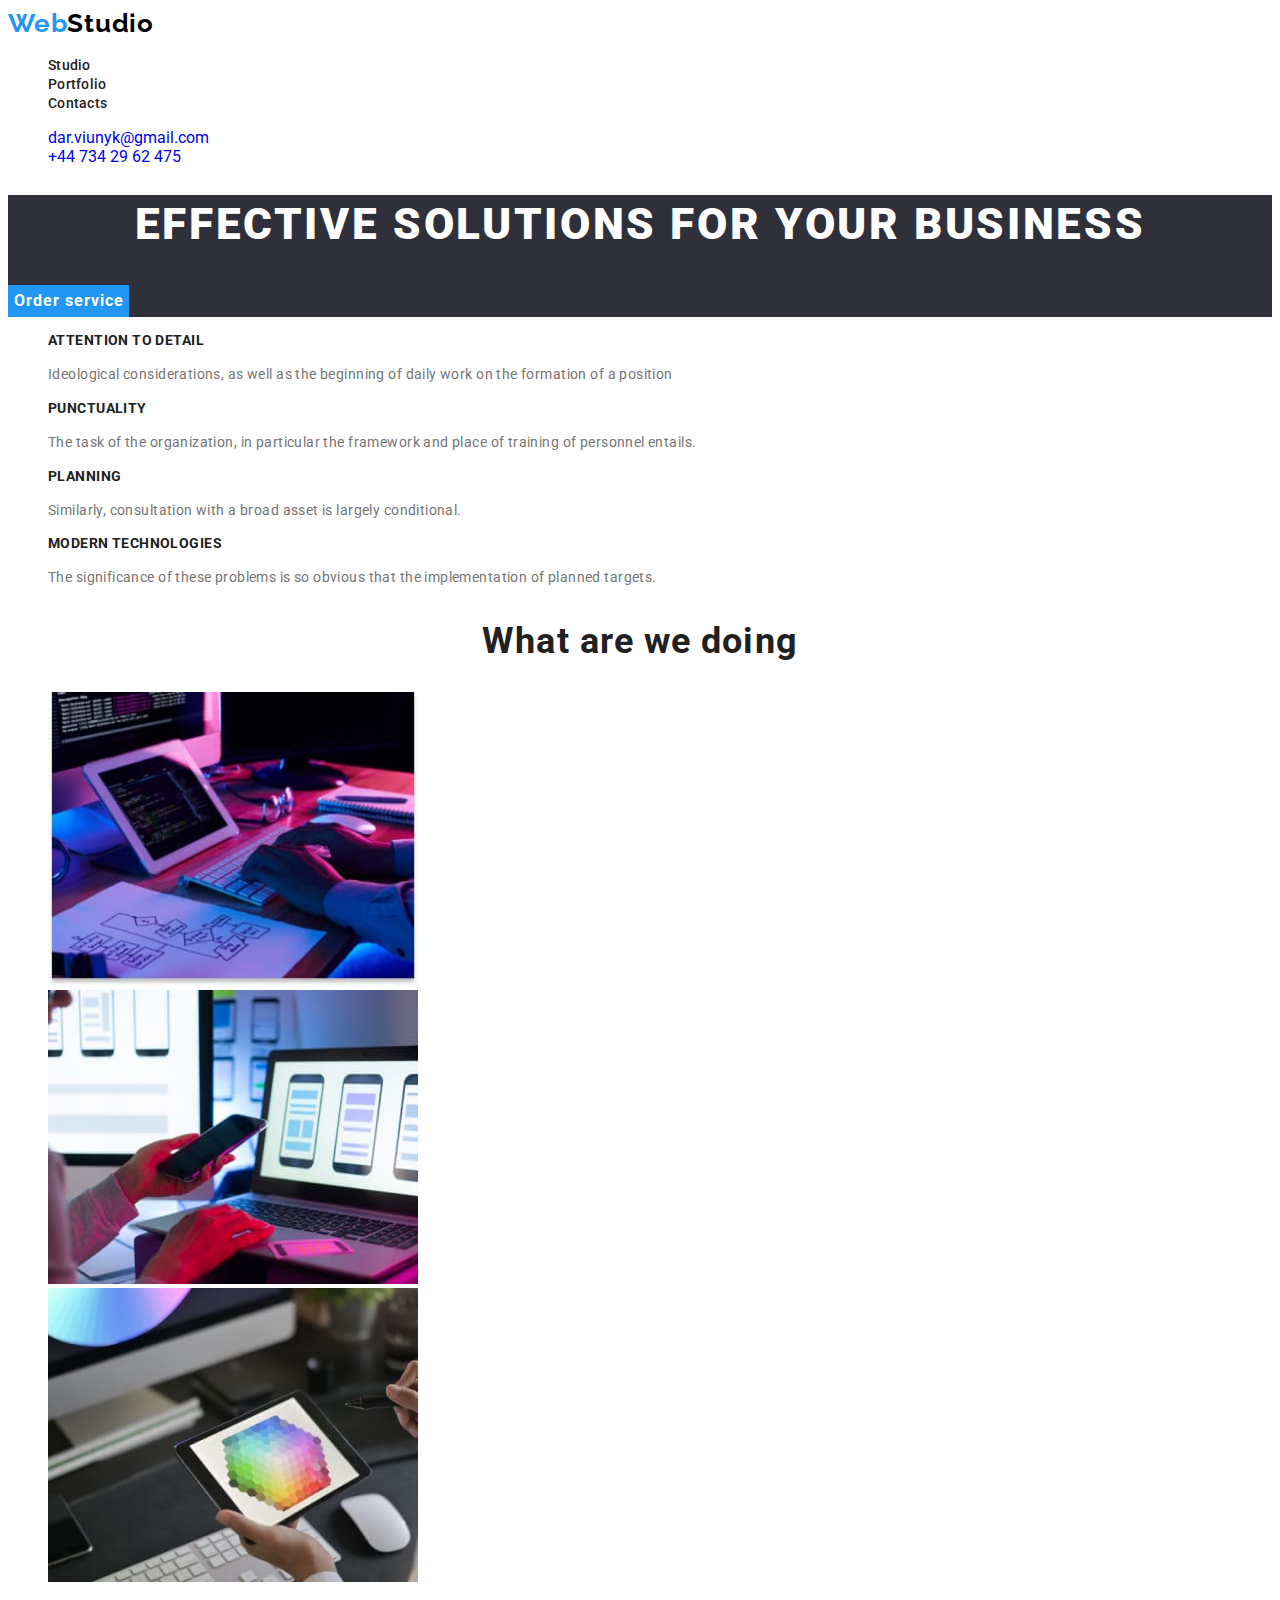
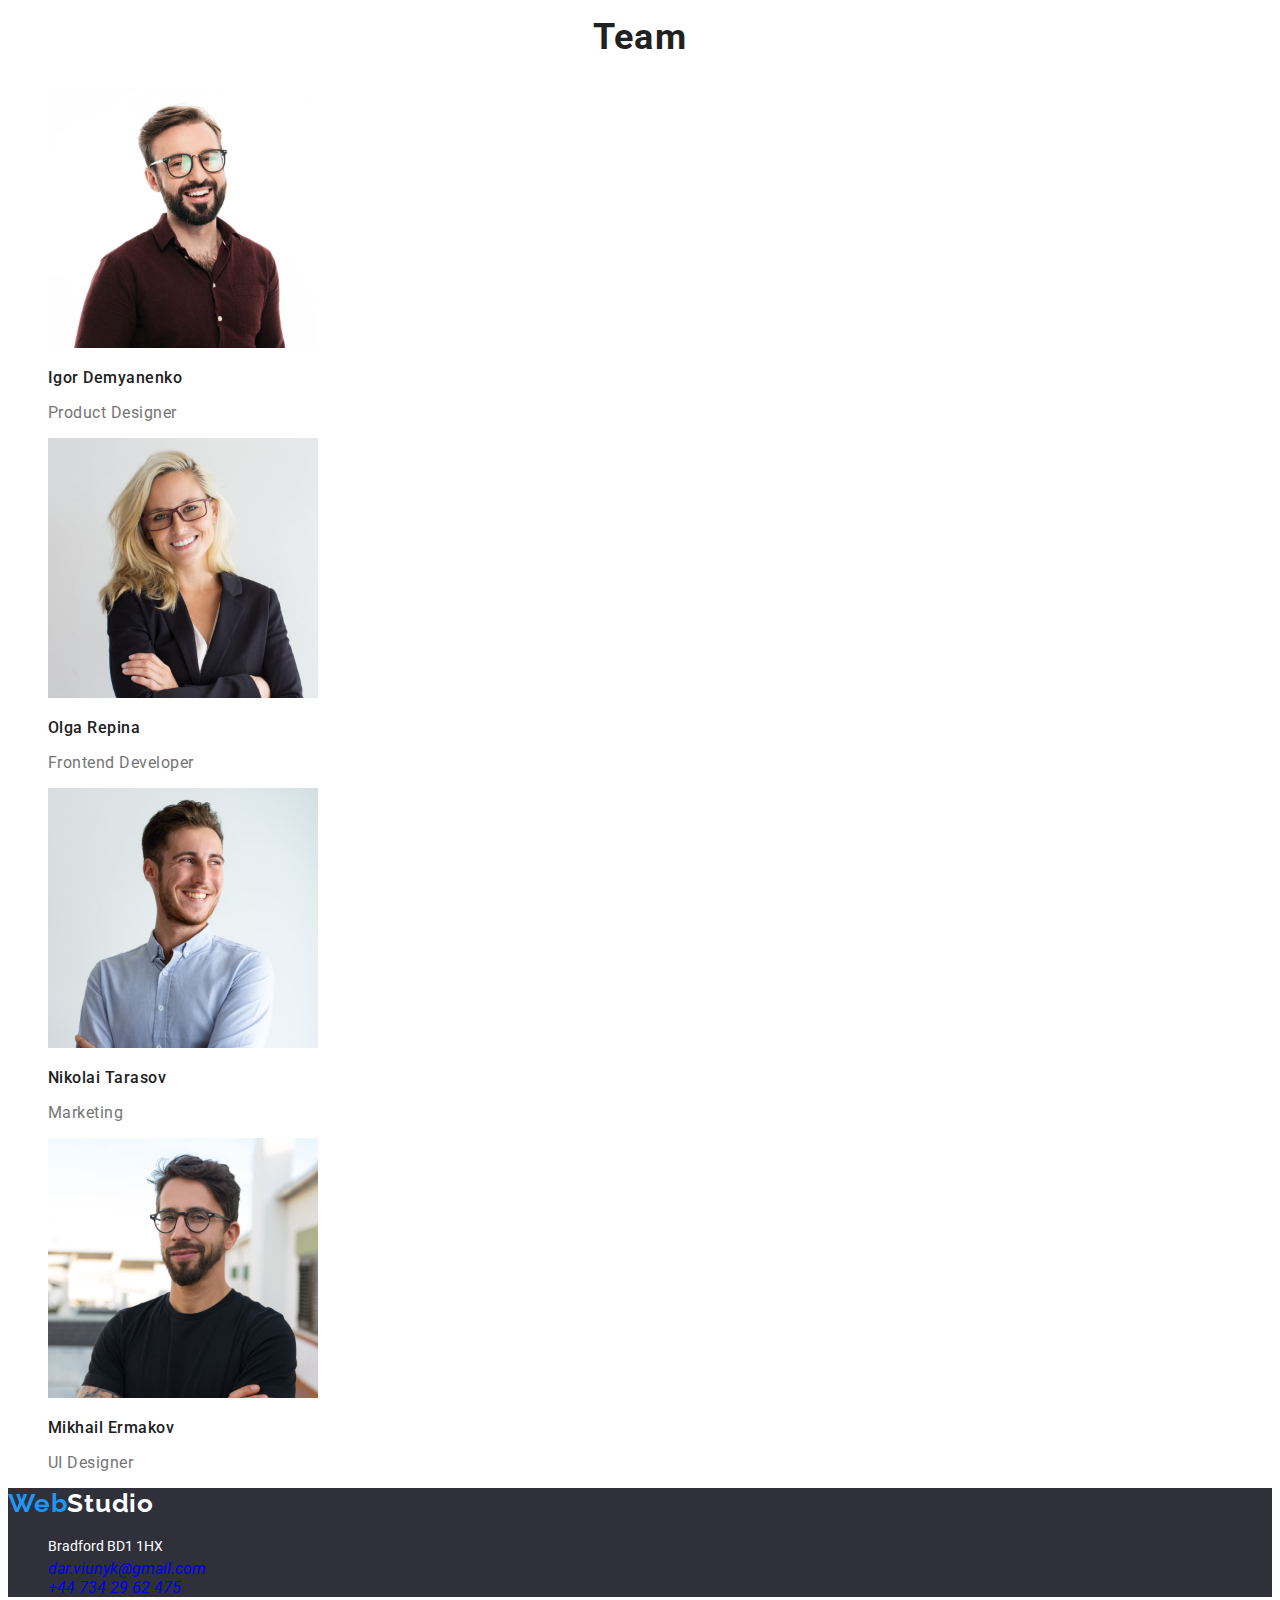
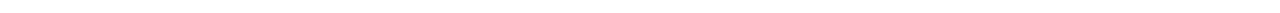
<file: index.html>
<!DOCTYPE html>
<html lang="en">

<head>
    <meta charset="UTF-8">
    <meta name="viewport" content="width=device-width, initial-scale=1.0">
    <title>Website</title>
    <link rel="preconnect" href="https://fonts.googleapis.com">
    <link rel="preconnect" href="https://fonts.gstatic.com" crossorigin>
    <link
        href="https://fonts.googleapis.com/css2?family=Raleway:wght@700&family=Roboto:wght@400;500;700;900&display=swap"
        rel="stylesheet">
    <link rel="stylesheet" href="./css/styles.css">


</head>

<body class="body">
    <header class="header">
        <nav>
            <a class="logo-header" href="./index.html"><span class="logo-span">Web</span>Studio</a>
            <ul class="site-nav list">
                <li><a href="" class="link current ">Studio</a></li>
                <li><a href="./portfolio.html" class="link">Portfolio</a></li>
                <li><a href="" class="link">Contacts</a></li>
            </ul>
        </nav>
        <ul class="list">
            <li><a href="mail:dar.viunyk@gmail.com">dar.viunyk@gmail.com</a></li>
            <li><a href="tel:+447342962475">+44 734 29 62 475</a></li>
        </ul>

    </header>
    <main>

        <section class="hero">
            <h1 class="hero-title">Effective solutions for your business</h1>
            <button type="button" class="button-primari">Order service</button>
        </section>
        <section class="section-benefits">
            <!-- <h2 class="title">List of effective work</h2> -->
            <ul class="feature-list list">
                <li>
                    <h3 class="benefits-title">Attention to detail</h3>
                    <p class="benefits-text">Ideological considerations, as well as the beginning of daily work on the
                        formation of a position</p>
                </li>
                <li>
                    <h3 class="benefits-title">Punctuality</h3>
                    <p class="benefits-text">The task of the organization, in particular the framework and place of
                        training of personnel entails.</p>
                </li>
                <li>
                    <h3 class="benefits-title">Planning</h3>
                    <p class="benefits-text">Similarly, consultation with a broad asset is largely conditional.</p>
                </li>
                <li>
                    <h3 class="benefits-title">Modern technologies</h3>
                    <p class="benefits-text">The significance of these problems is so obvious that the implementation of
                        planned targets.</p>
                </li>
            </ul>
        </section>

        <section class="section-picture">
            <h2 class="picture">What are we doing</h2>
            <ul class="list">
                <li><img src="./images/picture1.jpg" alt="Software" width="370" height="294"></li>
                <li><img src="./images/picture2.jpg" alt="Mobile version development" width="370" height="294"></li>
                <li><img src="./images/picture3.jpg" alt="Working with the color palette" width="370" height="294"></li>

            </ul>
        </section>

        <section class="section-team">
            <h2 class="team-title">Team</h2>
            <ul class="list">
                <li class="card">
                    <img src="./images/team1.jpg" alt="Photo by Igor Demyanenko" width="270" height="260">
                    <h3 class="team-name">Igor Demyanenko</h3>
                    <p lang="en" class="about-team">Product Designer</p>

                </li>
                <li class="card">
                    <img src="./images/team2.jpg" alt="Photo by Olga Repina" width="270" height="260">
                    <h3 class="team-name">Olga Repina</h3>
                    <p lang="en" class="about-team">Frontend Developer</p>

                </li>
                <li class="card">
                    <img src="./images/team3.jpg" alt="Photo by Nikolai Tarasov" width="270" height="260">
                    <h3 class="team-name">Nikolai Tarasov</h3>
                    <p lang="en" class="about-team">Marketing</p>

                </li>
                <li class="card">
                    <img src="./images/team4.jpg" alt="Photo by Mikhail Ermakov" width="270" height="260">
                    <h3 class="team-name">Mikhail Ermakov</h3>
                    <p lang="en" class="about-team">UI Designer</p>

                </li>
            </ul>
        </section>
    </main>

    <footer class="fooret">
        <a href="./index.html" class="logo-footer"><span class="logo-span">Web</span>Studio</a>
        <address>
            <ul class="list">
                <li class="address">Bradford BD1 1HX</li>
                <li><a href="mail:dar.viunyk@gmail.com">dar.viunyk@gmail.com</a></li>
                <li><a href="tel:+447342962475">+44 734 29 62 475</a></li>
            </ul>
        </address>
    </footer>
</body>

</html>
</file>
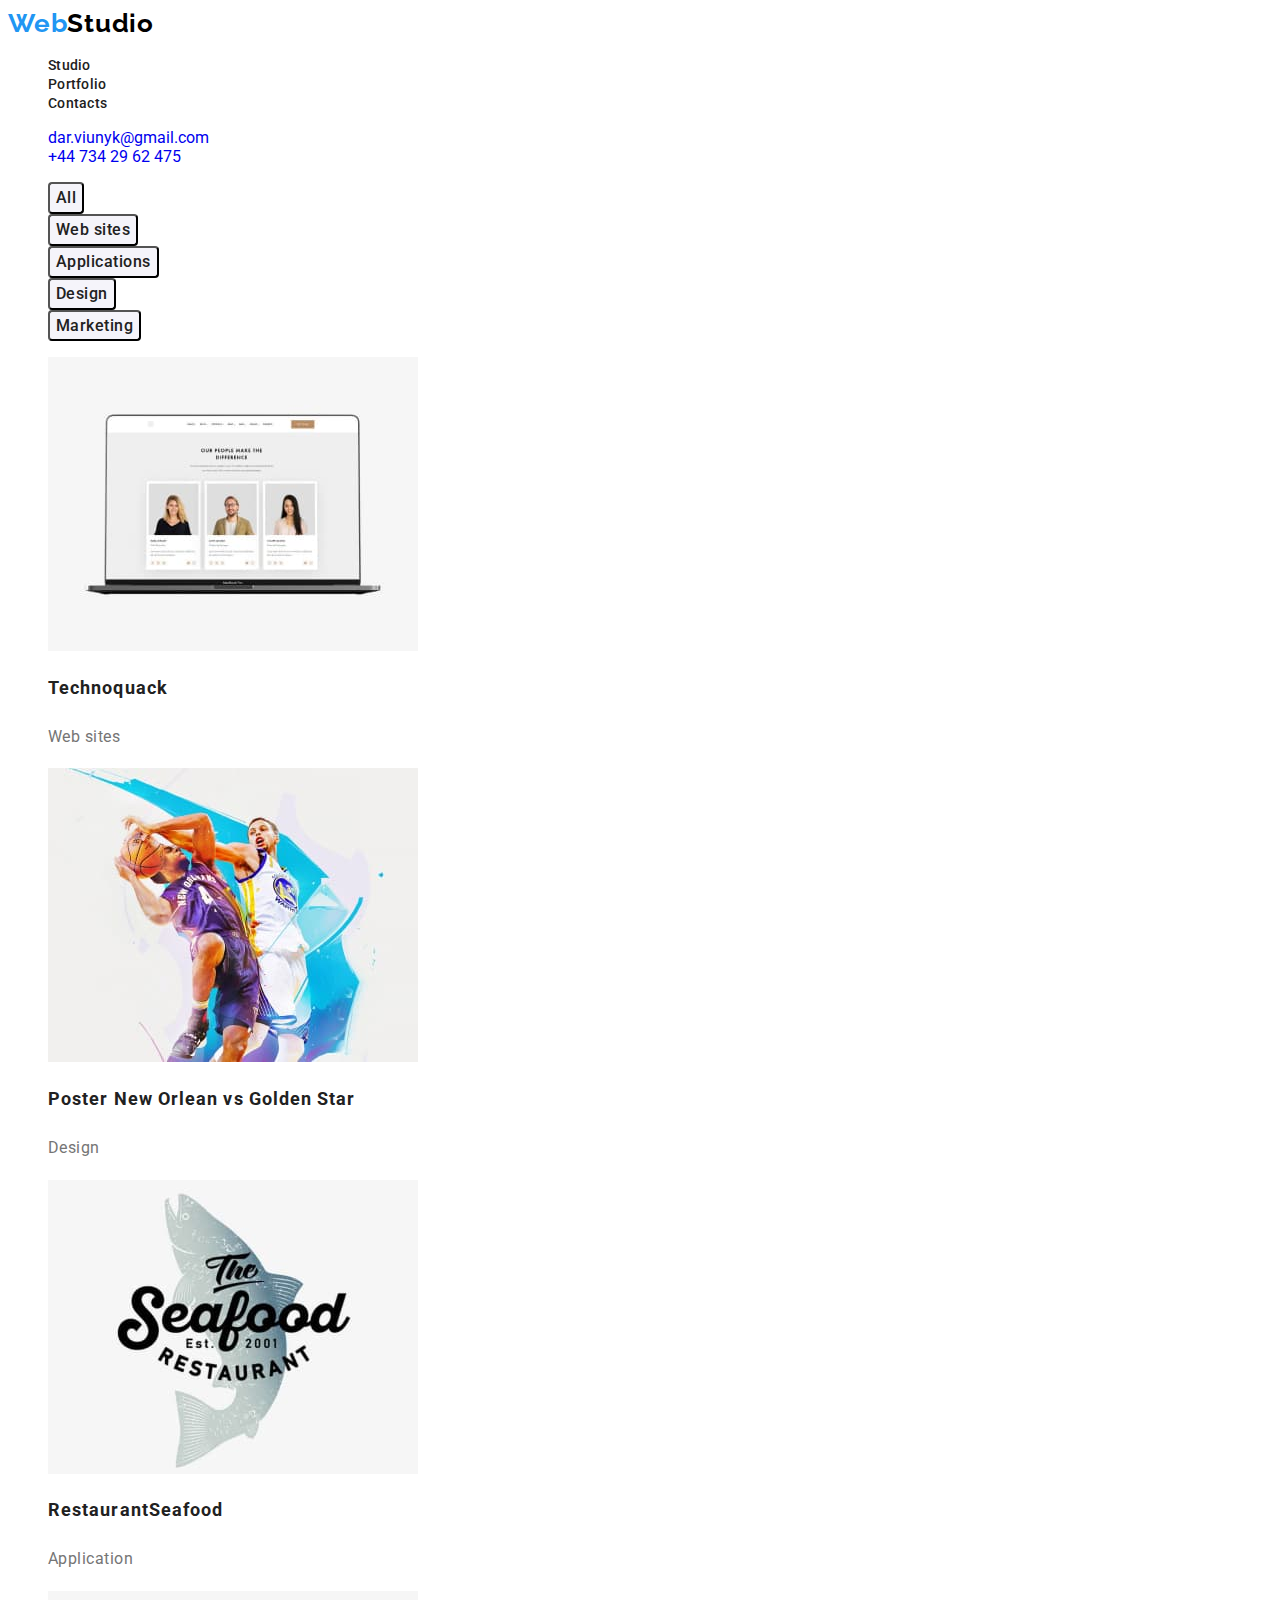
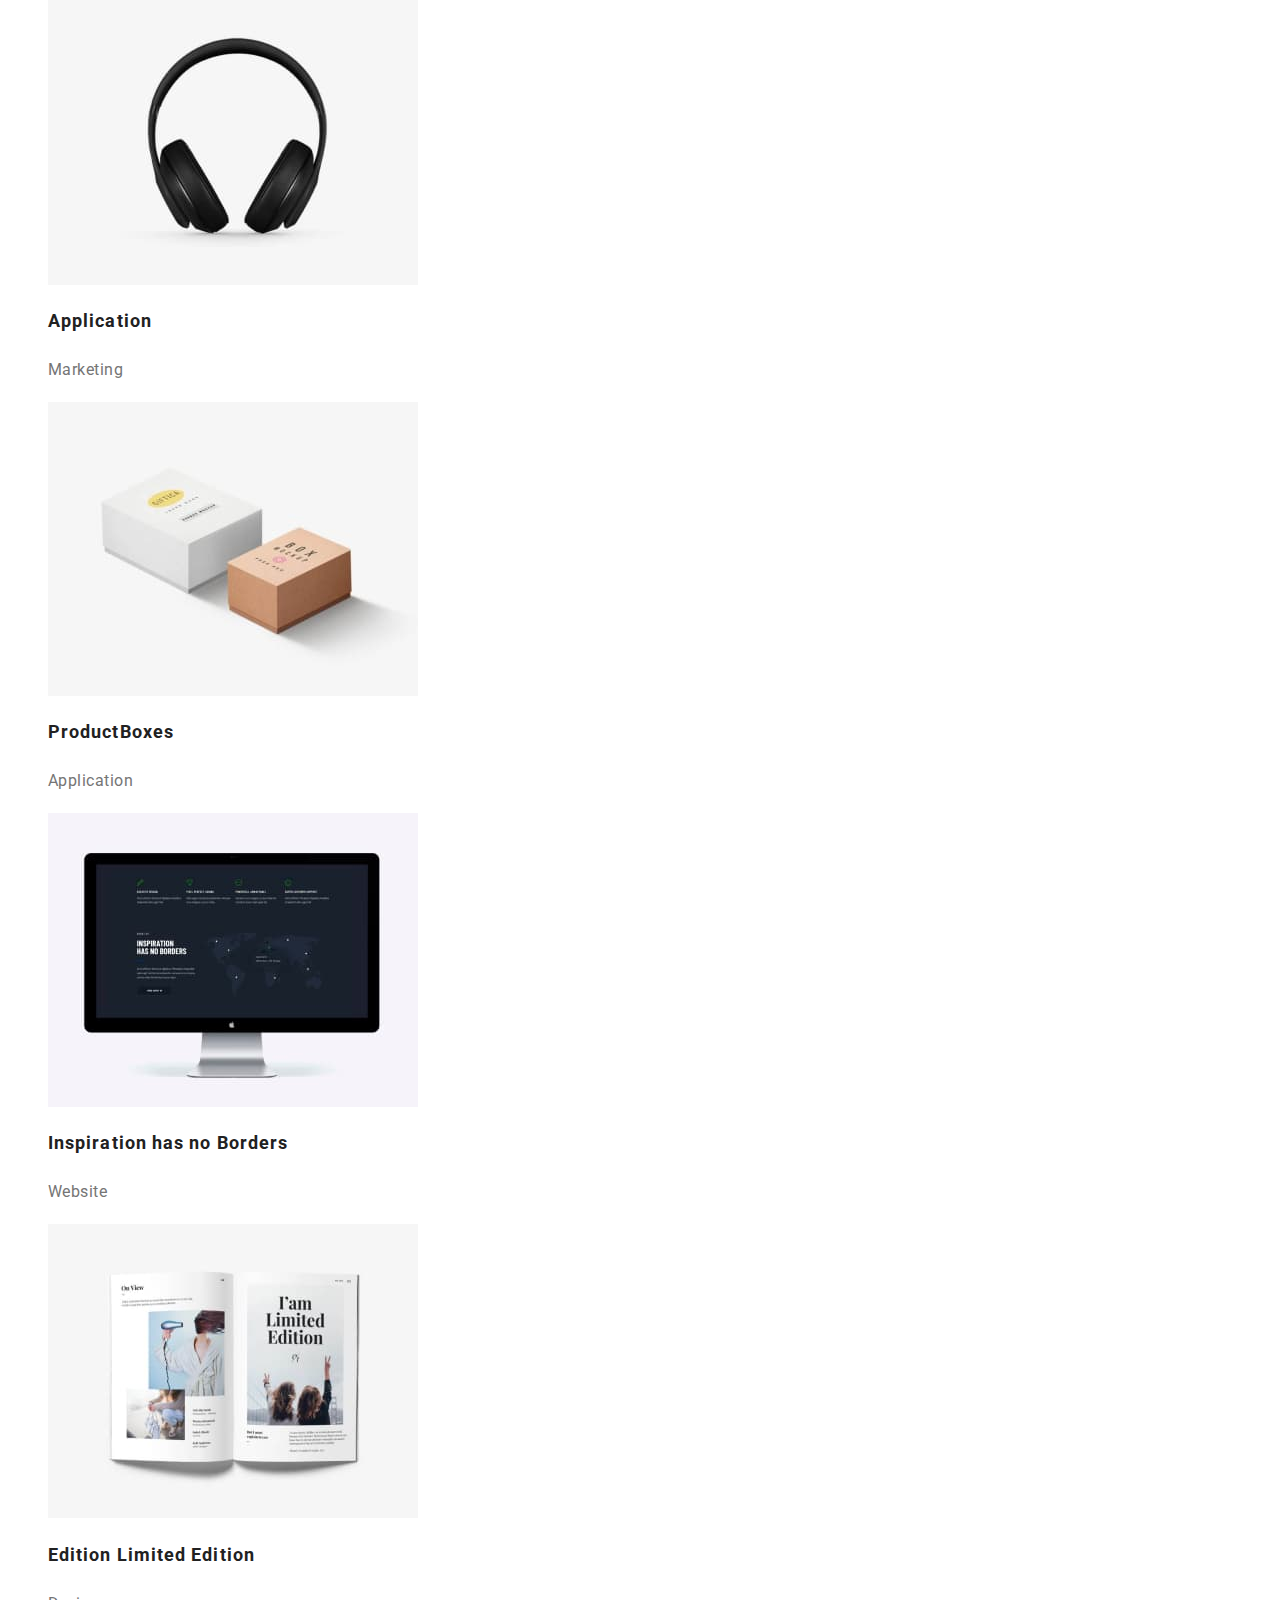
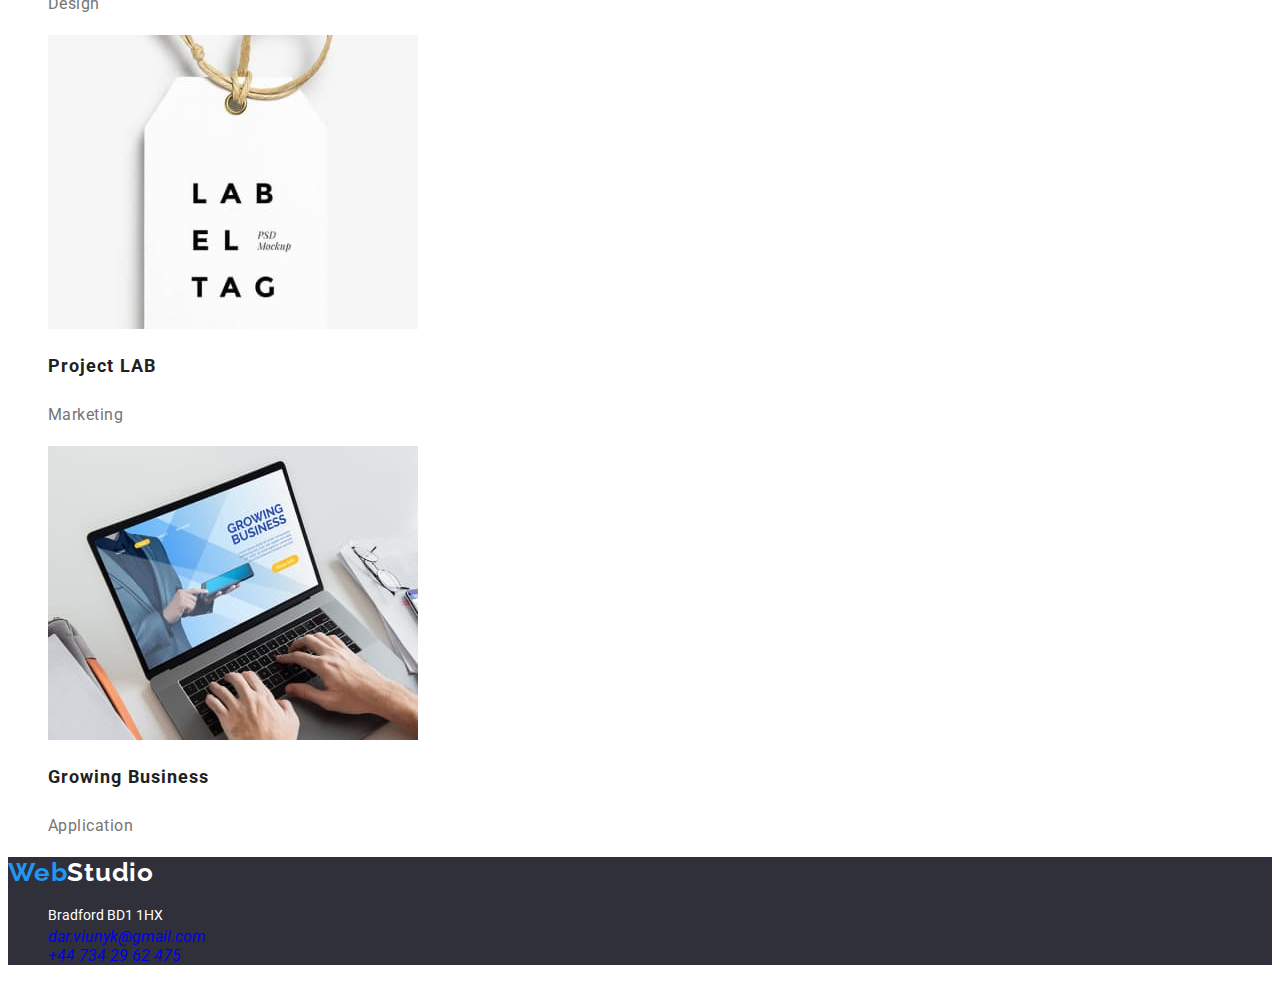
<file: portfolio.html>
<!DOCTYPE html>
<html lang="en">

<head>
    <meta charset="UTF-8">
    <meta name="viewport" content="width=device-width, initial-scale=1.0">
    <title>Portfolio</title>
    <link rel="preconnect" href="https://fonts.googleapis.com">
    <link rel="preconnect" href="https://fonts.gstatic.com" crossorigin>
    <link
        href="https://fonts.googleapis.com/css2?family=Raleway:wght@700&family=Roboto:wght@400;500;700;900&display=swap"
        rel="stylesheet">
    <link rel="stylesheet" href="./css/styles.css">

</head>

<body>
    <header>
        <nav>
            <a class="logo-header" href="./index.html"><span class="logo-span">Web</span>Studio</a>
            <ul class="site-nav list">
                <li><a href="./index.html" class="link">Studio</a></li>
                <li><a href="" class="link current">Portfolio</a></li>
                <li><a href="" class="link">Contacts</a></li>
            </ul>
        </nav>
        <ul class="list">
            <li><a href="mail:dar.viunyk@gmail.com">dar.viunyk@gmail.com</a></li>
            <li><a href="tel:+447342962475">+44 734 29 62 475</a></li>
        </ul>
    </header>
    <main>
        <section>
            <!-- <h1>Portfolio</h1> -->
            <ul class="list">
                <li>
                    <button type="button" class="butoon-secondary">All</button>
                </li>
                <li>
                    <button type="button" class="butoon-secondary">Web sites</button>
                </li>
                <li>
                    <button type="button" class="butoon-secondary">Applications</button>
                </li>
                <li>
                    <button type="button" class="butoon-secondary">Design</button>
                </li>
                <li>
                    <button type="button" class="butoon-secondary">Marketing</button>
                </li>
            </ul>
            <ul class="list">
                <li>
                    <img src="./images/portfolio1.jpg" alt="Website development" width="370" height="294">
                    <h2 class="portfolio-name">Technoquack</h2>
                    <p class="portfolio-p">Web sites</p>
                </li>
                <li>
                    <img src="./images/portfolio2.jpg" alt="Poster design" width="370" height="294">
                    <h2 class="portfolio-name">Poster<span lang="en"> New Orlean vs Golden Star</span></h2>
                    <p class="portfolio-p">Design</p>
                </li>
                <li>
                    <img src="./images/portfolio3.jpg" alt="Creation of logos" width="370" height="294">
                    <h2 class="portfolio-name">Restaurant<span lang="en">Seafood</span></h2>
                    <p class="portfolio-p">Application</p>
                </li>
                <li>
                    <img src="./images/portfolio4.jpg" alt="Project marketing" width="370" height="294">
                    <h2 class="portfolio-name">Application</h2>
                    <p class="portfolio-p">Marketing</p>
                </li>
                <li>
                    <img src="./images/portfolio5.jpg" alt="Product design" width="370" height="294">
                    <h2 class="portfolio-name">Product<span lang="en">Boxes</span></h2>
                    <p class="portfolio-p">Application</p>
                </li>
                <li>
                    <img src="./images/portfolio6.jpg" alt="Website support" width="370" height="294">
                    <h2 lang="en" class="portfolio-name">Inspiration has no Borders</h2>
                    <p class="portfolio-p">Website</p>
                </li>
                <li>
                    <img src="./images/portfolio7.jpg" alt="Catalog design" width="370" height="294">
                    <h2 class="portfolio-name">Edition <span lang="en">Limited Edition</span></h2>
                    <p class="portfolio-p">Design</p>
                </li>
                <li>
                    <img src="./images/portfolio8.jpg" alt="Project marketing" width="370" height="294">
                    <h2 class="portfolio-name">Project LAB</h2>
                    <p class="portfolio-p">Marketing</p>
                </li>
                <li>
                    <img src="./images/portfolio9.jpg" alt="Notebook Applications" width="370" height="294">
                    <h2 lang="en" class="portfolio-name">Growing Business</h2>
                    <p class="portfolio-p">Application</p>
                </li>
            </ul>
        </section>
    </main>

    <footer class="fooret">
        <a href="/" class="logo-footer"><span class="logo-span">Web</span>Studio</a>
        <address>
            <ul class="list site-footer">
                <li class="address">Bradford BD1 1HX</li>
                <li><a href="mail:dar.viunyk@gmail.com">dar.viunyk@gmail.com</a></li>
                <li><a href="tel:+447342962475">+44 734 29 62 475</a></li>
            </ul>
        </address>
    </footer>

</body>

</html>
</file>
<file: css/styles.css>
:root{
    --primary-text-color: #757575;
    --title-text-color: #212121;
    --accent-color: #2196F3;
    --second-accent-color: #FFFFFF;
    --black: #000000;
    --background: #2F303A;
    --accent: #F5F4FA;
}

body{
    background-color: var(--second-accent-color);
    color: var(--primary-text-color);
    font-family: Roboto, sans-serif;
}
.list{
    list-style: none;
   
} 
a{
    text-decoration: none;
}

/* header */

.header{
    background: var(--second-accent-color);
}
.logo-header{
    color:var(--black);
    font-family: Raleway, sans-serif;
    font-weight: 700;
    font-size: 26px;
    line-height: 1.19;
    letter-spacing: 0.03em;
}
.logo-span{
    color: var(--accent-color);

}

.list .contacts{
    color: var(--primary-text-color);
    font-weight: 500;
    font-size: 14px;
    line-height: 0.88;
    letter-spacing: 0.02em;
}
.contacts:hover, 
.contacts:focus{
    color: var(--accent-color);
}
/* nav */
.site-nav .link{
color: var(--title-text-color);
font-weight: 500;
font-size: 14px;
line-height: 0.88;
letter-spacing: 0.02em;
}
.site-nav .link:hover, 
.site-nav .link:focus{
    color: var(--accent-color);
}
.site-nav .link .current{
    color: var(--accent-color);
}
/* hero */
.hero{
    background: var(--background);
}
.hero-title{
    color: var(--second-accent-color);
    font-weight: 900;
    font-size: 44px;
    line-height: 1.36;
    text-align: center;
    letter-spacing: 0.06em;
    text-transform: uppercase;
}
/* button */
button{
    font-family: inherit;
    cursor: pointer;
}

.butoon-secondary{
   
    color: var(--title-text-color);
    font-weight: 500;
    font-size: 16px;
    line-height: 1.62;
    text-align: center;
    letter-spacing: 0.03em;
    background:var(--accent) ;
    border-radius: 4px;
   
}
.button-primari{
    color: var(--second-accent-color);
    background-color: var(--accent-color);
    font-weight: 700;
    font-size: 16px;
    line-height: 1.88;
    display: flex;
    align-items: center;
    text-align: center;
    letter-spacing: 0.06em;
    font-style: normal;
    border: 0mm;
    
}
.butoon-secondary:hover,
.butoon-secondary:focus{
    color: var(--second-accent-color);
    background-color: var(--accent-color) ;
}
/* section */
.benefits-title{
    color: var(--title-text-color);
    font-weight: 700;
    font-size: 14px;
    line-height: 1.14;
    letter-spacing: 0.03em;
    text-transform: uppercase;
}
.benefits-text{
    color: var(--primary-text-color);
    font-size: 14px;
    line-height: 1.71;
    letter-spacing: 0.03em;
}
.picture{
    color: var(--title-text-color);
    font-weight: 700;
    font-size: 36px;
    line-height: 1.17;
    text-align: center;
    letter-spacing: 0.03em;
}
.section-title{
    color: var(--title-text-color);
    background:var(--accent);
}
.card{  
width: 270px;
}
.team-title{
    color: var(--title-text-color);
    font-weight: 700;
    font-size: 36px;
    line-height: 1.17;
    text-align: center;
    letter-spacing: 0.03em;
}
.team-name{
    color: var(--title-text-color);
    font-weight: 500;
    font-size: 16px;
    line-height: 1.19;
    letter-spacing: 0.03em;
}
.about-team{
    color: var(--primary-text-color);

    font-size: 16px;
    line-height: 1.19;
    letter-spacing: 0.03em;
}
.feature-list .title{
    color: var(--title-text-color);
}
.portfolio-name{
    color: var(--title-text-color);
    font-weight: 700;
    font-size: 18px;
    line-height: 2;
    letter-spacing: 0.06em;
}
.portfolio-p{
color: var(--primary-text-color);
font-size: 16px;
line-height: 1.88;
letter-spacing: 0.03em;
}

/* footer */
.fooret{
    background-color:var(--background);
}
.logo-footer{
    color: var(--second-accent-color);
    font-family: Raleway;
    font-weight: 700;
    font-size: 26px;
    line-height: 1.19;
    letter-spacing: 0.03em;
}
.address{
    color: var(--second-accent-color);
    font-size: 14px;
    line-height: 1.71;
    font-style: normal;
    
    
}
.address-contacts{
    font-size: 14px;
    line-height: 1.71;
    letter-spacing: 0.03em;
    color: rgba(255, 255, 255, 0.6);

}



/* второй цвет текста #212121 */
/* основной цвет текста #757575 */
/* белый #FFFFFF */
/* акцент #2196F3 */
/* вторичный цвет фона #F5F4FA */
</file>
